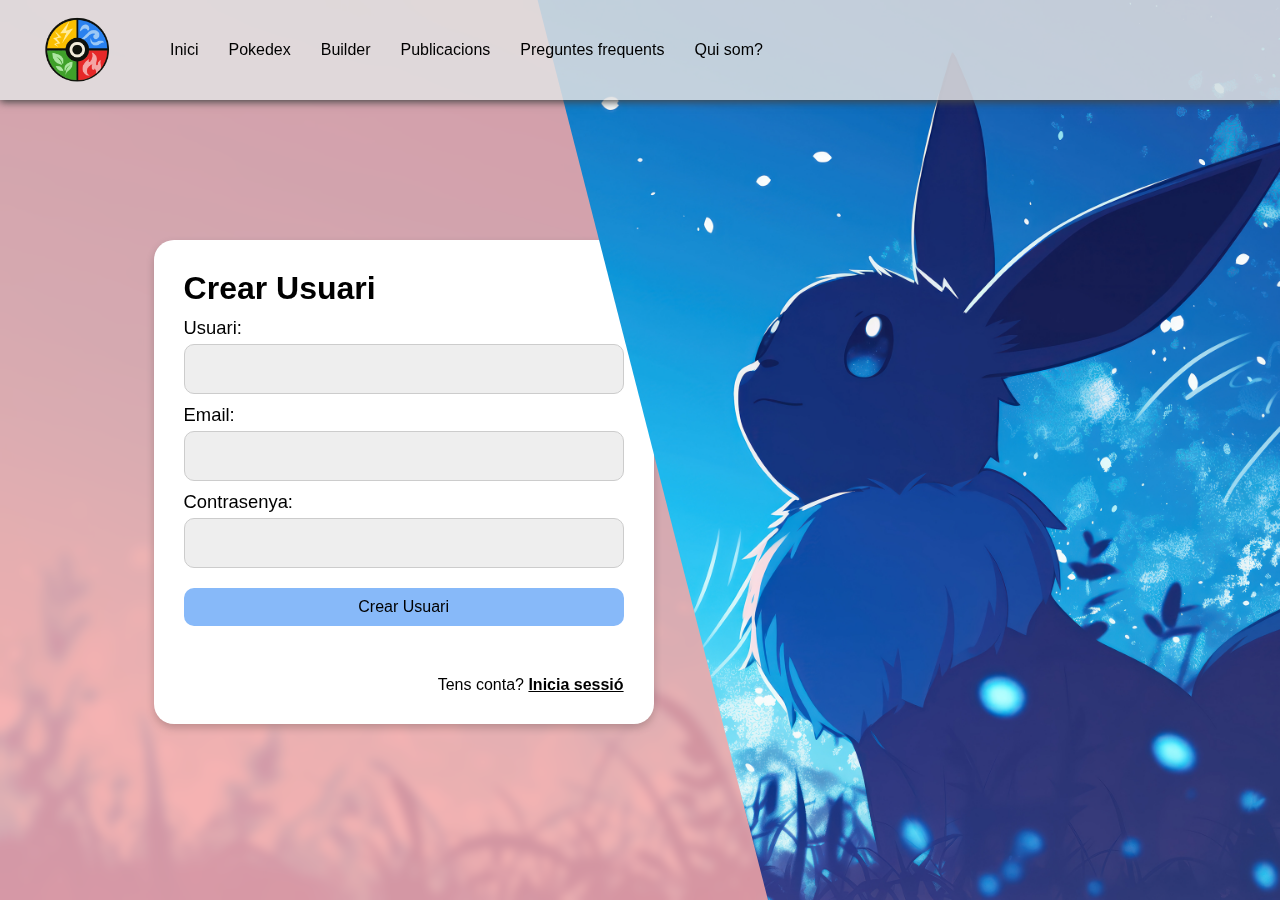
<file: WEB/html/register.html>
<!DOCTYPE html>
<html lang="ca">
<head>
  <meta charset="UTF-8" />
  <meta name="viewport" content="width=device-width, initial-scale=1.0"/>
  <title>DiversityBuilder - Inici de Sessió</title>
  <link rel="stylesheet" href="../css/colors.css">
  <link rel="stylesheet" href="../css/nav_i_footer.css">
  <link rel="stylesheet" href="../css/register.css" />
</head>
<body>
  <div class="background-image"></div>

  <header>
    <nav>
        <div class="logoMenu">
          <img src="../../IMG/logo.png" class="logoMenu" alt="logoMenu">
          <div class="menu" id="menu">
            <ul class="llistaMenu">
              <a href="index.html"></a><li>Inici</li></a>
              <li class="dropdown"><a href="pokedex.html">Pokedex</a>
                <ul class="menuDropdown">
                <a href="pokedex.html"><li>Normal</li></a>
                <a href="pokedex.html"><li>Planta</li></a>
                <a href="pokedex.html"><li>Fuego</li></a>
                <a href="pokedex.html"><li>Agua</li></a>
                <a href="pokedex.html"><li>Lucha</li></a>
                <a href="pokedex.html"><li>Bicho</li></a>
                <a href="pokedex.html"><li>Veneno</li></a>
                <a href="pokedex.html"><li>Psiquico</li></a>
                <a href="pokedex.html"><li>Fantasma</li></a>
                <a href="pokedex.html"><li>Eléctico</li></a>
                <a href="pokedex.html"><li>Hielo</li></a>
                <a href="pokedex.html"><li>Dragon</li></a>
                <a href="pokedex.html"><li>Roca</li></a>
                <a href="pokedex.html"><li>Tierra</li></a>
                <a href="pokedex.html"><li>Volador</li></a>
              </ul></li>
              <a href="builder.html"><li>Builder</li></a>
              <a href="posts.html"><li>Publicacions</li></a>
              <a href="preguntesfrq.html"><li>Preguntes frequents</li></a>
              <a href="nosaltres.html"><li>Qui som?</li></a>
            </ul>
          </div>
        </div>
      </nav>
  </header>

    <div class="overlay-red">
        <div class="login-box">
            <h1>Crear Usuari</h1>
            <label for="usuari">Usuari:</label>
            <input type="text" id="usuari" />
            <label for="email">Email:</label>
            <input type="email" id="email" />
            <label for="contrasenya">Contrasenya:</label>
            <input type="password" id="contrasenya" />
            <button>Crear Usuari</button>
            <p style="margin-top: 50px; align-self: end;">Tens conta? <a href="./login.html" style="text-decoration: underline; font-weight: bold;">Inicia sessió</a></p>        
        </div>
    </div>
</body>
</html>
</file>
<file: WEB/css/colors.css>
@import url('https://fonts.googleapis.com/css2?family=Roboto+Mono:ital,wght@0,100..700;1,100..700&family=Tomorrow:ital,wght@0,100;0,200;0,300;0,400;0,500;0,600;0,700;0,800;0,900;1,100;1,200;1,300;1,400;1,500;1,600;1,700;1,800;1,900&display=swap');

:root{
    --normal: rgb(226, 226, 226);
    --planta: rgb(171, 230, 160);
    --fuego: rgb(244, 166, 166);
    --agua: rgb(156, 201, 245);
    --lucha: rgb(255, 183, 128);
    --bicho: rgb(195, 212, 122);
    --veneno: rgb(201, 164, 232);
    --psiquico: rgb(246, 164, 187);
    --fantasma: rgb(181, 159, 181);
    --electrico: rgb(255, 235, 153);
    --hielo: rgb(168, 240, 255);
    --dragon: rgb(165, 175, 242);
    --roca: rgb(224, 187, 94);
    --tierra: rgb(196, 138, 98);
    --volador: rgb(183, 216, 245);
    --dark:rgb(26, 26, 26);
    --normal-rgb: 226, 226, 226;
    --planta-rgb: 171, 230, 160;
    --fuego-rgb: 244, 166, 166;
    --agua-rgb: 156, 201, 245;
    --lucha-rgb: 255, 183, 128;
    --bicho-rgb: 195, 212, 122;
    --veneno-rgb: 201, 164, 232;
    --psiquico-rgb: 246, 164, 187;
    --fantasma-rgb: 181, 159, 181;
    --electrico-rgb: 255, 235, 153;
    --hielo-rgb: 168, 240, 255;
    --dragon-rgb: 165, 175, 242;
    --roca-rgb: 224, 187, 94;
    --tierra-rgb: 196, 138, 98;
    --volador-rgb: 183, 216, 245;
    --dark-bg: 26, 26, 26;
  }

  body{
    font-family: 'roboto mono';
  }
</file>
<file: WEB/css/nav_i_footer.css>
/* NAVBAR */
nav{
    width: 100%;
    height: 100px;
    background-color: rgba(var(--normal-rgb), 0.85); 
    box-shadow: 0 2px 8px #444;
    display: flex;
    align-items: center;
    justify-content: space-between;
    margin-bottom: 100px;
  }
  
  .logoMenu{
    display: flex;
    align-items: center;
    padding-left: 20px;
    gap: 40px;
    height: 75px;
  }
  
  /* MENU */
  .llistaMenu{
    list-style: none;
    display: flex;
    padding: 0px;
  }
  
  .menuDropdown{
    list-style: none;
    padding-left: 0px;
    display: none;
    position: absolute;
    top: 100%;
    left: 0;
    background-color: white;
    border: 1px solid #ccc;
    padding: 0.5rem 0;
    z-index: 1;
  
    /* poso que cada 8 files en la columna es posi lo demes en unaltre columna */
    grid-template-columns: repeat(2, max-content);
    gap: 0.5rem 2rem;
  }
  
  li{
    padding: 10px 15px 10px 15px;
  }
  
  a{
    text-decoration: none;
    color: black;
  }
  
  .dropdown {
    position: relative;
    cursor: pointer;
  }
  
  /* Mostrar el submenú en passar el ratolí */
  .dropdown:hover .menuDropdown {
    display: grid;
  }
  
  /* perfil */
  .perfil{
    margin-right: 20px;
    display: flex;
    align-items: center;
    cursor: pointer;
    padding: 8px 15px 8px 15px;
    border-radius: 15px;
    box-shadow: 1px 2px 3px #444;
    gap: 10px;
  }

  
/* FOOTER */

footer{
    background-color: black;
    display: flex;
    justify-content: space-around;
    padding: 100px 0px 100px 0px;
    margin-top: 100px;
  }
  
  .menuFooter{
    border-right: 2px solid white;
    padding-right: 2%;
  }
  
  .menuFooter h3{
    color: white;
    margin-bottom: 25px;
  }
  
  .menuFooter ul{
    list-style: none;
    padding: 0px;
  }
  
  .menuFooter li{
    color: white;
    padding: 7px 10px 7px 10px;
  }
  
  .menuFooter a{
    text-decoration: none;
  }
  
  .formulariFoter{
    width: 400px;
  }
  
  .formulariFoter h3{
    color: white;
  }
  
  .formulariFoter label{
    color: white;
    display: block;
    margin-top: 20px;
    margin-bottom: 10px;
  }
  
  .formulariFoter input, .formulariFoter textarea{
    padding: 10px;
    width: 100%;
    border: 1px solid white;
    border-radius: 5px;
  }
  
  .formulariFoter textarea{
    height: 100px;
  }
  
  .contacteFooter{
    border-left: 2px solid white;
    padding-left: 2%;
  }
  
  .contacteFooter h3{
    color: white;
  }
  
  .divContacte{
    height: 175px;
    width: 175px;
    display: grid;
    grid-template-columns: repeat(2, 1fr);
    gap: 40px;
  }
  
  .contacte{
    border-radius: 100%;
    display: flex;
    justify-content: center;
    align-items: center;
    background-color: white;
    cursor: pointer;
  }
  
  .contacte img{
    width: 50px;
  }
</file>
<file: WEB/css/register.css>
* {
    box-sizing: border-box;
    margin: 0;
    padding: 0;
    font-family: sans-serif;
  }
  
  html, body {
    height: 100%;
    overflow: hidden;
    position: relative;
  }
  
  /* Fons amb imatge */
  .background-image {
    position: absolute;
    top: 0;
    left: 0;
    width: 100%;
    height: 100%;
    background: url('../../IMG/eevee_login_register.jpg') no-repeat center center;
    background-size: cover;
    z-index: -1;
  }
  
  /* Capa vermella en diagonal */
  .overlay-red {
    position: absolute;
    top: 0;
    left: 0;
    width: 60%;
    height: 100%;
    clip-path: polygon(0% 0%, 70% 0%, 100% 100%, 0% 100%);
    z-index: 1;
    display: flex;
    flex-direction: row;
    justify-content: start;
    align-items: center;
    padding-top: 5%;
    padding-left: 12%;
    background-color: rgba(var(--fuego-rgb), 0.85);
    animation: rotacioColors 60s infinite linear;
    backdrop-filter: blur(5px); 
    -webkit-backdrop-filter: blur(5px);
  }
  
  /* Header */
  header {
    position: relative;
    z-index: 2;
    /* height: 5%;
    width: 100%;
    background: rgba(255, 255, 255, 0.8);
    display: flex;
    align-items: center;
    justify-content: space-between;
    padding: 3% 5%;
    box-shadow: 0 2px 4px rgba(0,0,0,0.1);
    font-size: 1.2rem; */
  }

  nav{
    width: 100%;
    height: 100px;
    background-color: rgba(var(--normal-rgb), 0.85); 
    box-shadow: 0 2px 8px #444;
    display: flex;
    align-items: center;
    justify-content: space-between;
    z-index: 2;
  }
  
  .logoMenu{
    display: flex;
    align-items: center;
    padding-left: 20px;
    gap: 40px;
  }
  
  /* MENU */
  .llistaMenu{
    list-style: none;
    display: flex;
    padding: 0px;
  }
  
  .menuDropdown{
    list-style: none;
    padding-left: 0px;
    display: none;
    position: absolute;
    top: 100%;
    left: 0;
    background-color: white;
    border: 1px solid #ccc;
    padding: 0.5rem 0;
    z-index: 1;
  
    /* poso que cada 8 files en la columna es posi lo demes en unaltre columna */
    grid-template-columns: repeat(2, max-content);
    gap: 0.5rem 2rem;
  }
  
  li{
    padding: 10px 15px 10px 15px;
  }
  
  a{
    text-decoration: none;
    color: black;
  }
  
  .dropdown {
    position: relative;
    cursor: pointer;
  }
  
  /* Mostrar el submenú en passar el ratolí */
  .dropdown:hover .menuDropdown {
    display: grid;
  }
  
  /* perfil */
  .perfil{
    margin-right: 20px;
    display: flex;
    align-items: center;
    cursor: pointer;
    padding: 8px 15px 8px 15px;
    border-radius: 15px;
    box-shadow: 1px 2px 3px #444;
    gap: 10px;
    height: 50px;
  }
  
  .perfil img {
    height: 50px;
  }

  /* Login */
  main {
    position: relative;
    z-index: 2;
    display: flex;
    align-items: center;
    justify-content: flex-end;
    height: calc(100% - 60px);
    padding: 40px;
  }
  
  .login-box {
    background: white;
    padding: 30px;
    border-radius: 20px;
    box-shadow: 0 4px 8px rgba(0,0,0,0.2);
    width: 100%;
    max-width: 500px;
    height: auto;
    display: flex;
    flex-direction: column;
    justify-content: space-evenly;
    align-items: flex-start;
  }
  
  .login-box h2 {
    margin-bottom: 20px;
  }
  
  .login-box label {
    display: block;
    margin-top: 10px;
    font-size: 1.15em;
  }
  
  .login-box input {
    width: 100%;
    height: 50px;
    padding: 10px;
    margin-top: 5px;
    border-radius: 10px;
    border: 1px solid #ccc;
    background-color: #eee;
  }
  
  .login-box button {
    margin-top: 20px;
    width: 100%;
    padding: 10px;
    background-color: #87b9f9;
    border: none;
    border-radius: 10px;
    font-size: 1em;
    cursor: pointer;
  }
  
  .login-box button:hover {
    background-color: #6eaaf5;
  }

  /* ANIMACIO */
  @keyframes rotacioColors {
    0%   { background-color: rgba(var(--normal-rgb), 0.85); }
    7%   { background-color: rgba(var(--planta-rgb), 0.85); }
    14%  { background-color: rgba(var(--fuego-rgb), 0.85); }
    21%  { background-color: rgba(var(--agua-rgb), 0.85); }
    28%  { background-color: rgba(var(--lucha-rgb), 0.85); }
    35%  { background-color: rgba(var(--bicho-rgb), 0.85); }
    42%  { background-color: rgba(var(--veneno-rgb), 0.85); }
    49%  { background-color: rgba(var(--psiquico-rgb), 0.85); }
    56%  { background-color: rgba(var(--fantasma-rgb), 0.85); }
    63%  { background-color: rgba(var(--electrico-rgb), 0.85); }
    70%  { background-color: rgba(var(--hielo-rgb), 0.85); }
    77%  { background-color: rgba(var(--dragon-rgb), 0.85); }
    84%  { background-color: rgba(var(--roca-rgb), 0.85); }
    91%  { background-color: rgba(var(--tierra-rgb), 0.85); }
    100% { background-color: rgba(var(--volador-rgb), 0.85); }
  }
</file>
